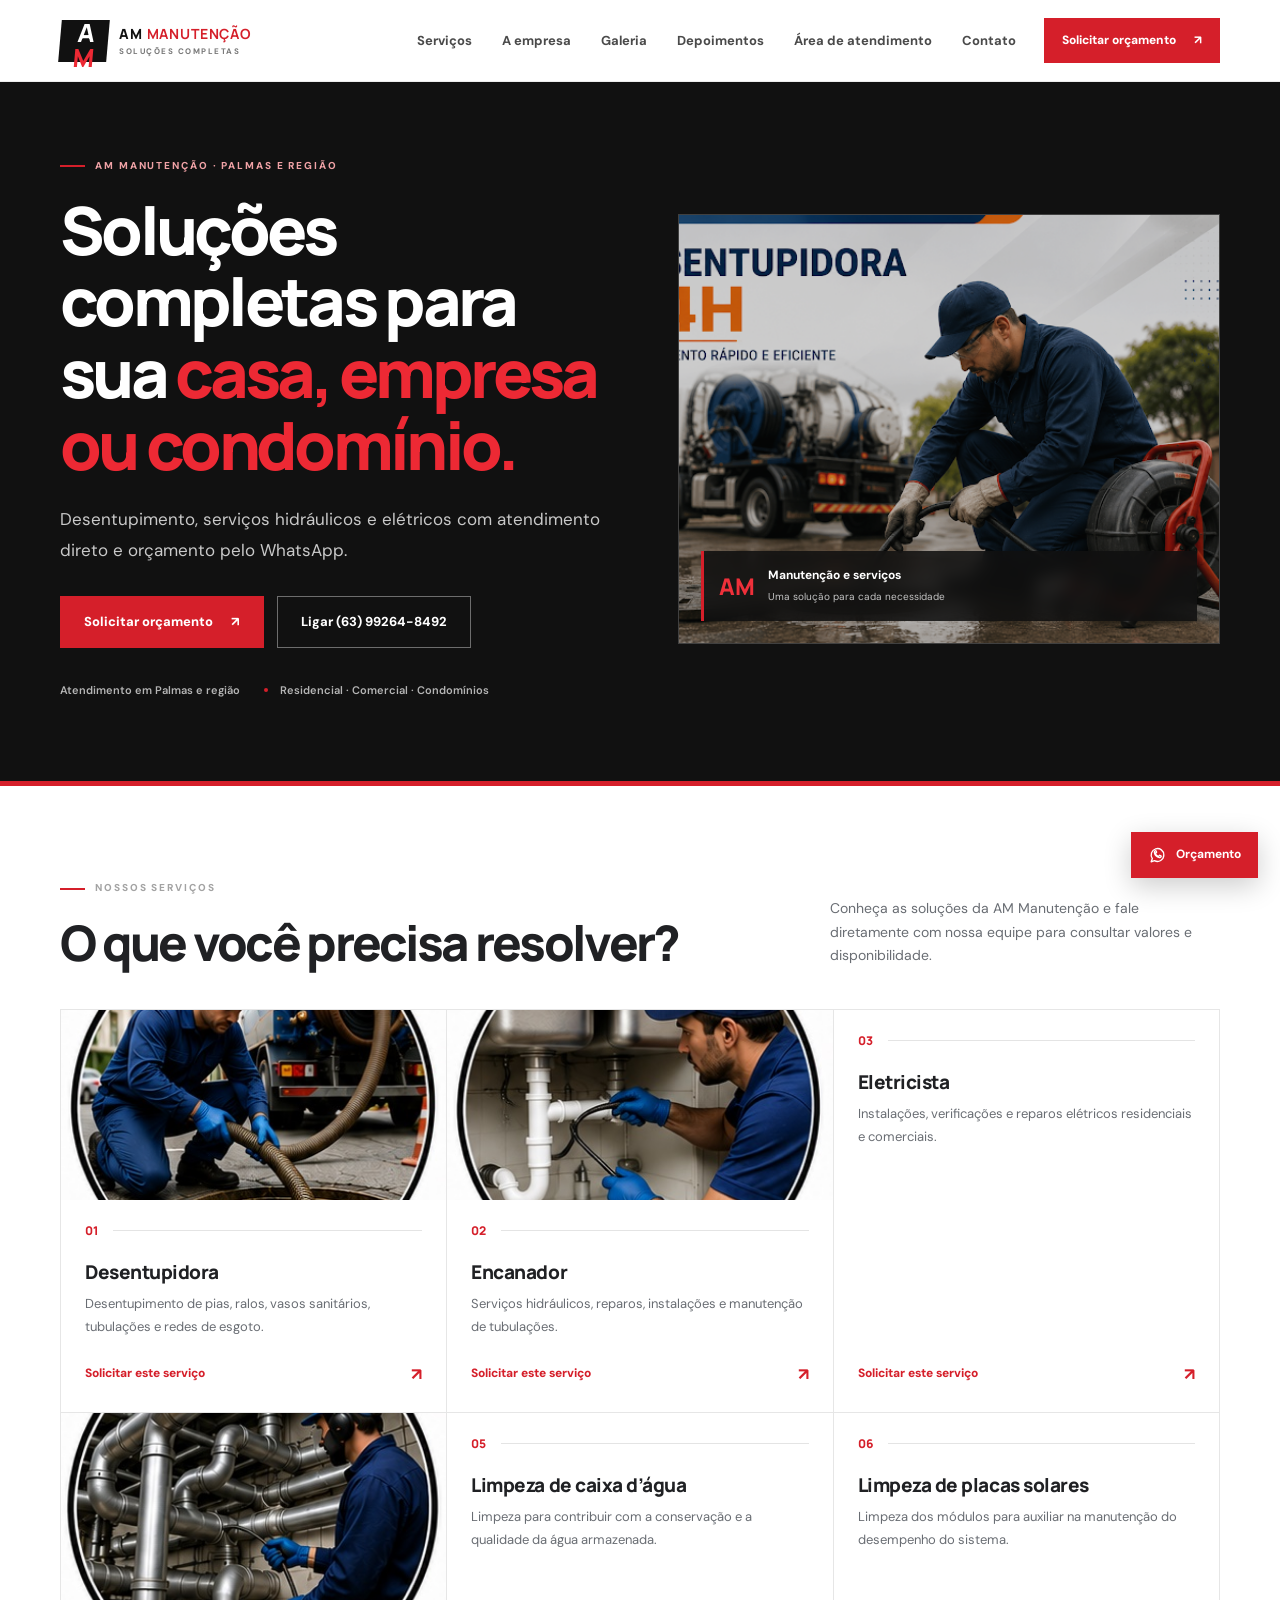
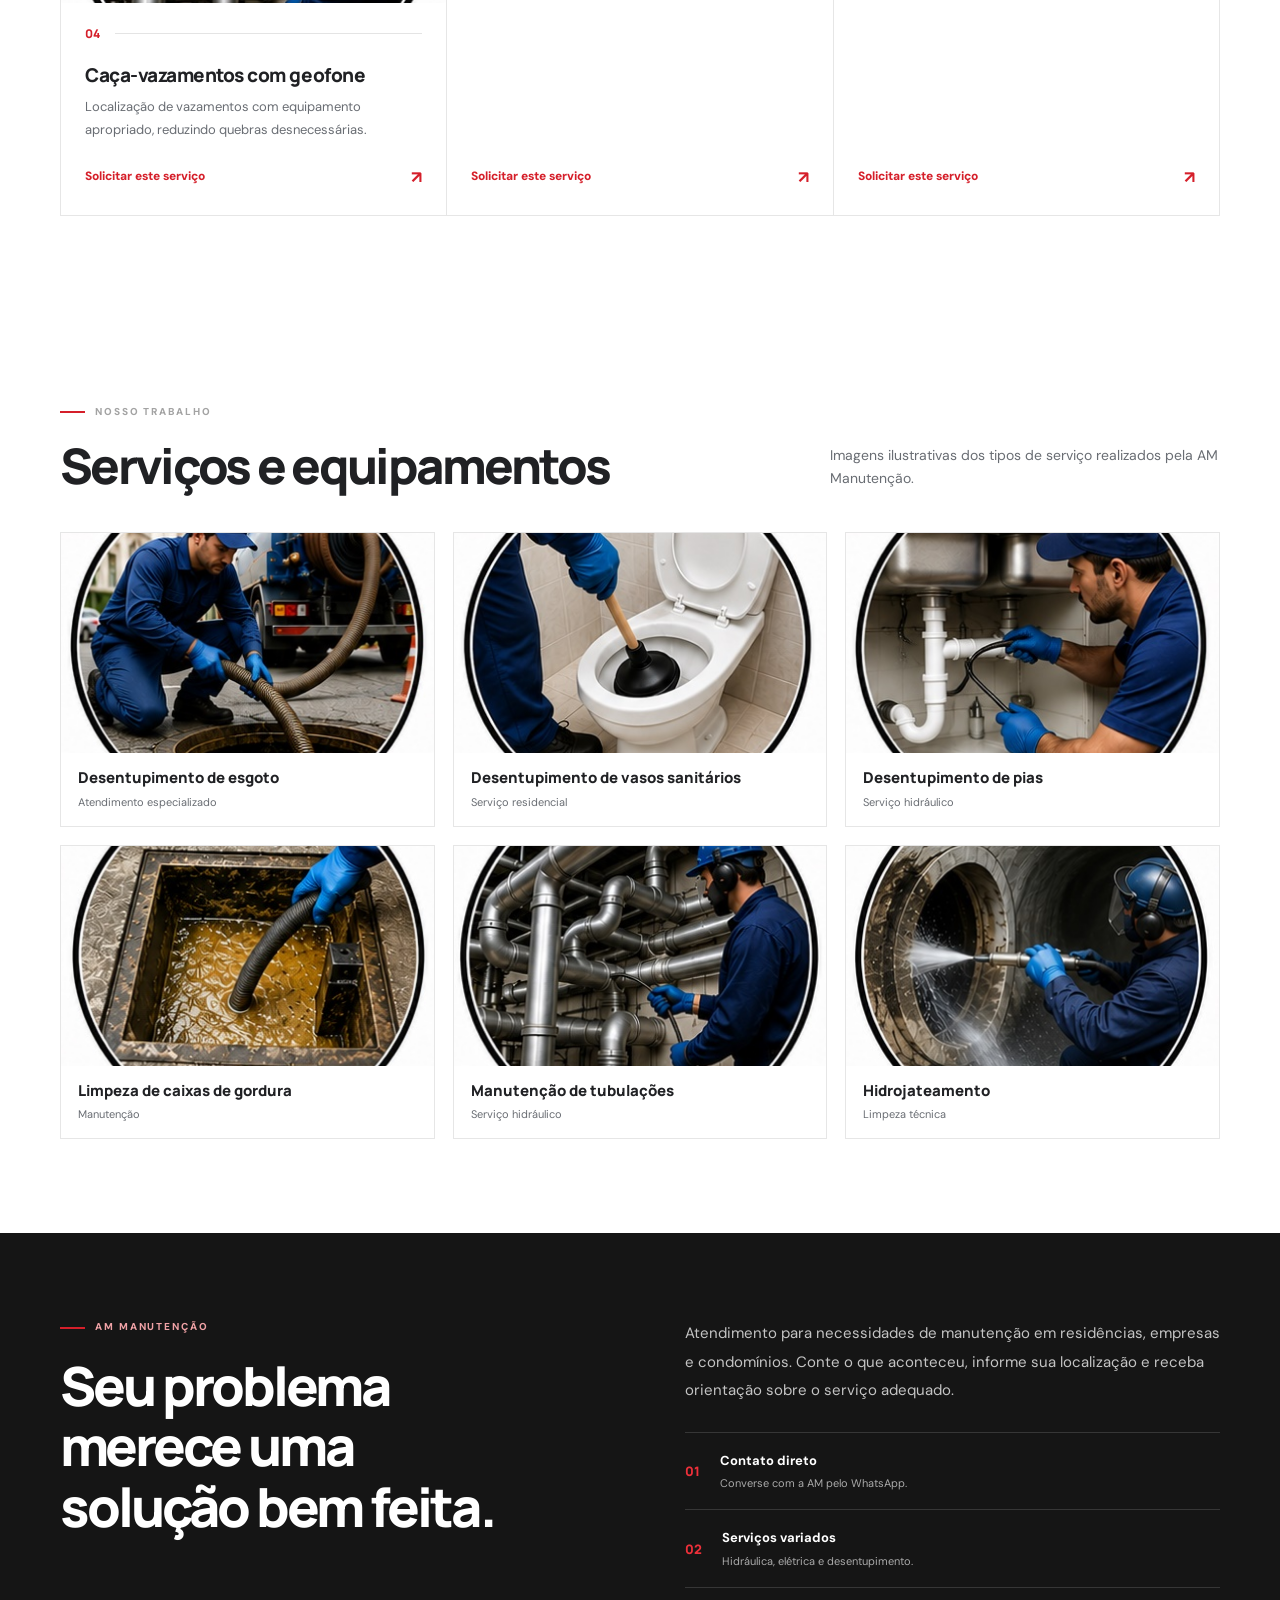
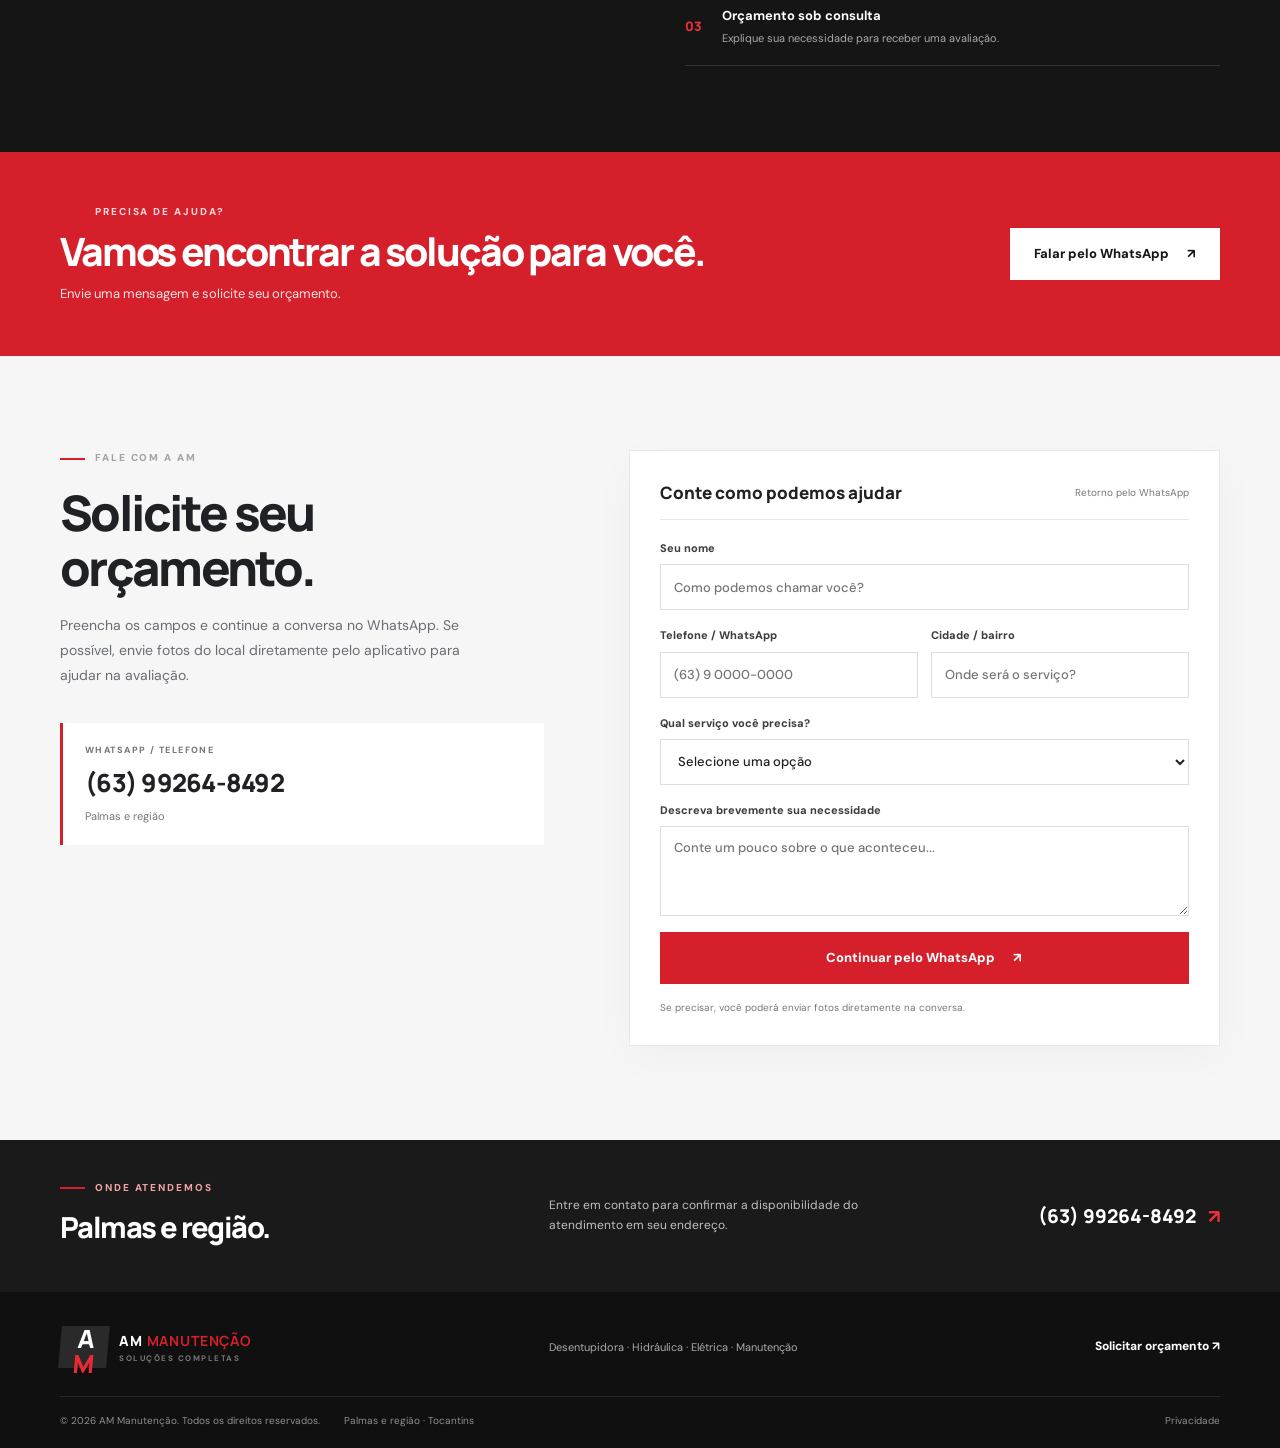
<file: index.html>
<!doctype html>
<html lang="pt-BR">
<head>
  <meta charset="utf-8">
  <meta name="viewport" content="width=device-width, initial-scale=1">
  <meta name="theme-color" content="#111111">
  <meta name="robots" content="index, follow">
  <meta name="description" content="Desentupidora, hidráulica e elétrica em Palmas e região. Solicite orçamento pelo WhatsApp para sua casa, empresa ou condomínio.">
  <link rel="canonical" href="https://am-desentupidora.vercel.app/">
  <meta property="og:locale" content="pt_BR">
  <meta property="og:site_name" content="AM Manutenção">
  <meta property="og:title" content="Desentupidora em Palmas | AM Manutenção">
  <meta property="og:description" content="Desentupimento, hidráulica e elétrica em Palmas e região. Atendimento para casas, empresas e condomínios.">
  <meta property="og:type" content="website">
  <meta property="og:url" content="https://am-desentupidora.vercel.app/">
  <meta property="og:image" content="https://am-desentupidora.vercel.app/assets/hero-atendimento.png">
  <meta property="og:image:alt" content="AM Manutenção realizando serviços em Palmas e região">
  <meta name="twitter:card" content="summary_large_image">
  <meta name="twitter:title" content="Desentupidora em Palmas | AM Manutenção">
  <meta name="twitter:description" content="Desentupimento, hidráulica e elétrica em Palmas e região. Fale com a AM Manutenção.">
  <meta name="twitter:image" content="https://am-desentupidora.vercel.app/assets/hero-atendimento.png">
  <title>Desentupidora em Palmas | AM Manutenção</title>
  <script type="application/ld+json">
  {
    "@context": "https://schema.org",
    "@type": "Organization",
    "@id": "https://am-desentupidora.vercel.app/#business",
    "name": "AM Manutenção",
    "url": "https://am-desentupidora.vercel.app/",
    "telephone": "+5563992648492",
    "image": "https://am-desentupidora.vercel.app/assets/hero-atendimento.png",
    "description": "Desentupidora, serviços hidráulicos e elétricos em Palmas e região.",
    "areaServed": {
      "@type": "City",
      "name": "Palmas",
      "containedInPlace": {
        "@type": "AdministrativeArea",
        "name": "Tocantins"
      }
    }
  }
  </script>
  <link rel="preconnect" href="https://fonts.googleapis.com">
  <link rel="preconnect" href="https://fonts.gstatic.com" crossorigin>
  <link href="https://fonts.googleapis.com/css2?family=DM+Sans:wght@400;500;600;700;800&family=Manrope:wght@500;600;700;800&display=swap" rel="stylesheet">
  <link rel="stylesheet" href="/style.css">
</head>
<body>
  <header class="site-header">
    <div class="container header-inner">
      <a class="brand" href="/" aria-label="AM Manutenção, página inicial">
        <span class="brand-mark">A<span>M</span></span>
        <span class="brand-name">AM <b>MANUTENÇÃO</b><small>SOLUÇÕES COMPLETAS</small></span>
      </a>
      <nav class="main-nav" aria-label="Navegação principal">
        <a href="#servicos">Serviços</a>
        <a href="#sobre">A empresa</a>
        <a href="#galeria">Galeria</a>
        <a href="#depoimentos">Depoimentos</a>
        <a href="#atendimento">Área de atendimento</a>
        <a href="#contato">Contato</a>
      </nav>
      <a class="header-cta whatsapp-link" href="#contato">Solicitar orçamento <span aria-hidden="true">↗</span></a>
    </div>
  </header>

  <main>
    <section class="hero">
      <div class="container hero-layout">
        <div class="hero-copy">
          <p class="eyebrow"><span></span> AM MANUTENÇÃO · PALMAS E REGIÃO</p>
          <h1>Soluções completas para sua <em>casa, empresa ou condomínio.</em></h1>
          <p class="hero-description">Desentupimento, serviços hidráulicos e elétricos com atendimento direto e orçamento pelo WhatsApp.</p>
          <div class="hero-actions">
            <a class="button button-red whatsapp-link" href="#contato">Solicitar orçamento <span aria-hidden="true">↗</span></a>
            <a class="button button-outline phone-link" href="tel:+5563992648492">Ligar (63) 99264-8492</a>
          </div>
          <div class="hero-meta">
            <span>Atendimento em Palmas e região</span>
            <span>Residencial · Comercial · Condomínios</span>
          </div>
        </div>
        <div class="hero-visual" role="img" aria-label="Profissional realizando serviço de manutenção e desentupimento">
          <img src="/assets/hero-atendimento.png" alt="" fetchpriority="high">
          <div class="visual-caption"><span>AM</span><div><strong>Manutenção e serviços</strong><small>Uma solução para cada necessidade</small></div></div>
        </div>
      </div>
      <div class="hero-bottom-line"></div>
    </section>

    <section class="service-section section" id="servicos">
      <div class="container">
        <div class="section-heading">
          <div><p class="eyebrow dark-eyebrow"><span></span> NOSSOS SERVIÇOS</p><h2>O que você precisa resolver?</h2></div>
          <p>Conheça as soluções da AM Manutenção e fale diretamente com nossa equipe para consultar valores e disponibilidade.</p>
        </div>
        <div class="service-grid" id="service-grid"></div>
      </div>
    </section>


    <section class="gallery-section section" id="galeria">
      <div class="container">
        <div class="section-heading">
          <div><p class="eyebrow dark-eyebrow"><span></span> NOSSO TRABALHO</p><h2>Serviços e equipamentos</h2></div>
          <p>Imagens ilustrativas dos tipos de serviço realizados pela AM Manutenção.</p>
        </div>
        <div class="photo-gallery" id="gallery-grid"></div>
      </div>
    </section>

    <section class="testimonials-section section" id="depoimentos" hidden>
      <div class="container">
        <div class="section-heading">
          <div><p class="eyebrow dark-eyebrow"><span></span> QUEM JÁ CONTRATOU</p><h2>Atendimento que gera confiança.</h2></div>
          <p>Experiências compartilhadas por clientes da AM Manutenção.</p>
        </div>
        <div class="testimonials-grid" id="testimonials-grid"></div>
      </div>
    </section>

    <section class="about-section section" id="sobre">
      <div class="container about-layout">
        <div class="about-title">
          <p class="eyebrow"><span></span> AM MANUTENÇÃO</p>
          <h2>Seu problema merece uma solução bem feita.</h2>
        </div>
        <div class="about-content">
          <p>Atendimento para necessidades de manutenção em residências, empresas e condomínios. Conte o que aconteceu, informe sua localização e receba orientação sobre o serviço adequado.</p>
          <div class="about-points">
            <div><b>01</b><span><strong>Contato direto</strong><small>Converse com a AM pelo WhatsApp.</small></span></div>
            <div><b>02</b><span><strong>Serviços variados</strong><small>Hidráulica, elétrica e desentupimento.</small></span></div>
            <div><b>03</b><span><strong>Orçamento sob consulta</strong><small>Explique sua necessidade para receber uma avaliação.</small></span></div>
          </div>
        </div>
      </div>
    </section>

    <section class="service-band">
      <div class="container band-inner">
        <div><p class="eyebrow"><span></span> PRECISA DE AJUDA?</p><h2>Vamos encontrar a solução para você.</h2><p>Envie uma mensagem e solicite seu orçamento.</p></div>
        <a class="button button-light whatsapp-link" href="#contato">Falar pelo WhatsApp <span aria-hidden="true">↗</span></a>
      </div>
    </section>

    <section class="contact-section section" id="contato">
      <div class="container contact-layout">
        <div class="contact-copy">
          <p class="eyebrow dark-eyebrow"><span></span> FALE COM A AM</p>
          <h2>Solicite seu orçamento.</h2>
          <p>Preencha os campos e continue a conversa no WhatsApp. Se possível, envie fotos do local diretamente pelo aplicativo para ajudar na avaliação.</p>
          <div class="contact-highlight">
            <small>WHATSAPP / TELEFONE</small>
            <a href="tel:+5563992648492">(63) 99264-8492</a>
            <span>Palmas e região</span>
          </div>
        </div>
        <form class="quote-form" id="quote-form">
          <div class="form-heading"><strong>Conte como podemos ajudar</strong><span>Retorno pelo WhatsApp</span></div>
          <label>Seu nome<input name="name" type="text" autocomplete="name" placeholder="Como podemos chamar você?" maxlength="100" required></label>
          <div class="form-row">
            <label>Telefone / WhatsApp<input name="phone" type="tel" autocomplete="tel" placeholder="(63) 9 0000-0000" maxlength="25" required></label>
            <label>Cidade / bairro<input name="location" type="text" autocomplete="address-level2" placeholder="Onde será o serviço?" maxlength="100" required></label>
          </div>
          <label>Qual serviço você precisa?
            <select name="service" id="service-select" required><option value="">Selecione uma opção</option></select>
          </label>
          <label>Descreva brevemente sua necessidade<textarea name="description" rows="3" maxlength="1000" placeholder="Conte um pouco sobre o que aconteceu..."></textarea></label>
          <button class="button button-red submit-button" type="submit">Continuar pelo WhatsApp <span aria-hidden="true">↗</span></button>
          <p class="form-note" id="form-status" role="status" aria-live="polite">Se precisar, você poderá enviar fotos diretamente na conversa.</p>
        </form>
      </div>
    </section>

    <section class="service-area" id="atendimento">
      <div class="container area-inner">
        <div><p class="eyebrow"><span></span> ONDE ATENDEMOS</p><h2>Palmas e região.</h2></div>
        <p>Entre em contato para confirmar a disponibilidade do atendimento em seu endereço.</p>
        <a class="area-phone" href="tel:+5563992648492">(63) 99264-8492 <span>↗</span></a>
      </div>
    </section>
  </main>

  <footer class="site-footer">
    <div class="container footer-main">
      <a class="brand footer-brand" href="/"><span class="brand-mark">A<span>M</span></span><span class="brand-name">AM <b>MANUTENÇÃO</b><small>SOLUÇÕES COMPLETAS</small></span></a>
      <p>Desentupidora · Hidráulica · Elétrica · Manutenção</p>
      <a class="footer-contact whatsapp-link" href="#contato">Solicitar orçamento ↗</a>
    </div>
    <div class="container footer-bottom"><span>© <span id="year"></span> AM Manutenção. Todos os direitos reservados.</span><span>Palmas e região · Tocantins</span><a href="/privacidade.html">Privacidade</a></div>
  </footer>

  <a class="floating-contact whatsapp-link" href="#contato" aria-label="Solicitar orçamento pelo WhatsApp"><span aria-hidden="true"><svg viewBox="0 0 24 24" focusable="false"><path d="M20 11.5a8 8 0 0 1-11.8 7L4 20l1.5-4.1A8 8 0 1 1 20 11.5Z"/><path d="M9 8.5c.2 1.7 1.6 3.4 3.2 4.3.5.3 1.1.4 1.5-.1l.6-.8c.2-.2.5-.3.8-.1l1.3.6c.3.1.4.4.3.7-.3 1.1-1.2 1.7-2.2 1.5-3.4-.6-5.9-3.1-6.5-6.5-.2-1 .4-1.9 1.5-2.2.3-.1.6 0 .7.3l.6 1.3c.1.3.1.6-.1.8l-.8.6c-.5.4-.4 1 .1 1.6Z"/></svg></span><b>Orçamento</b></a>
  <script src="/site.js"></script>
</body>
</html>
</file>
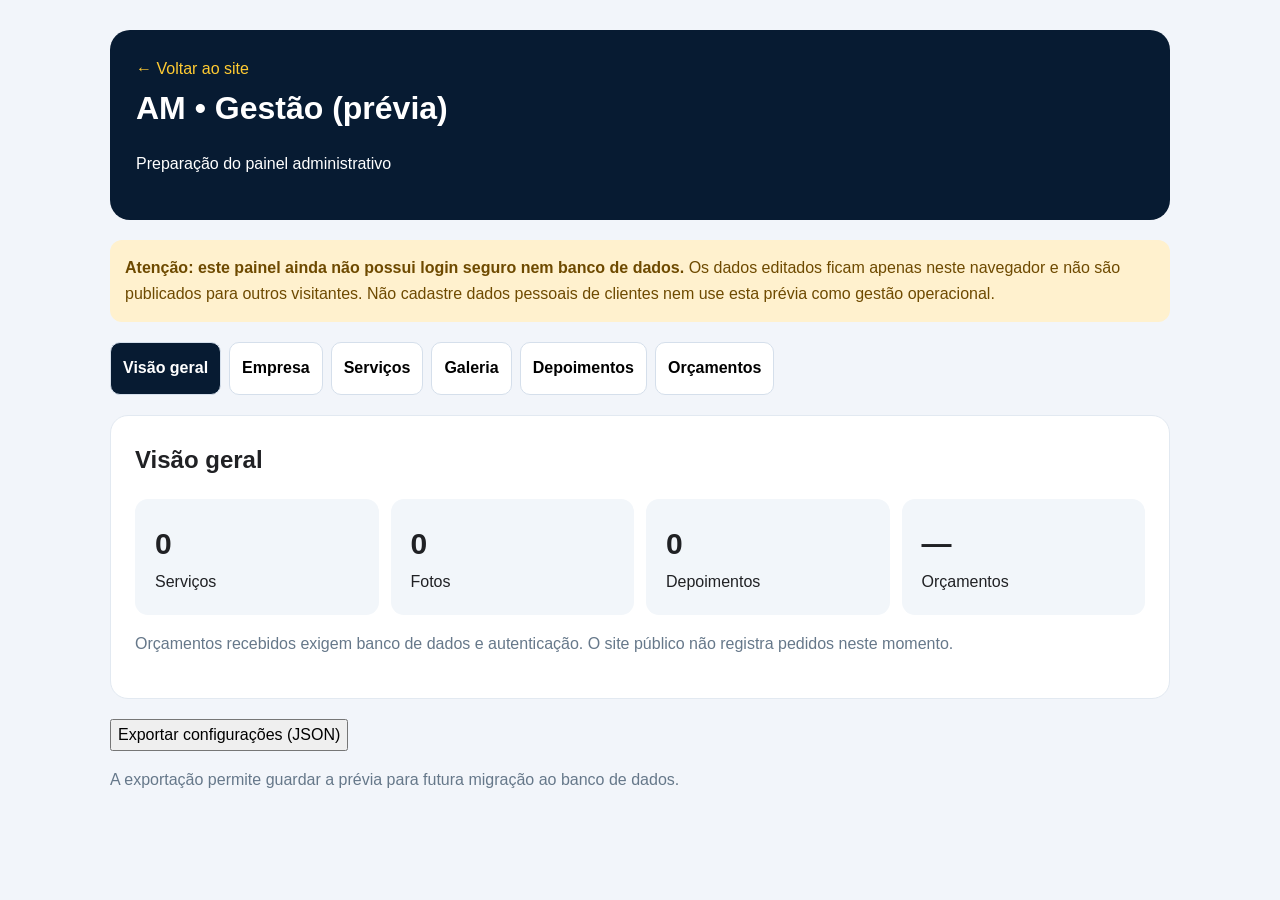
<file: admin/index.html>
<!doctype html><html lang="pt-BR"><head><meta charset="utf-8"><meta name="viewport" content="width=device-width,initial-scale=1"><meta name="robots" content="noindex,nofollow"><title>Prévia de gestão | AM Desentupidora</title><link rel="stylesheet" href="/style.css"><style>body{background:#f2f5fa}.admin{max-width:1100px;margin:30px auto;padding:0 20px}.adminhead{background:#071b32;color:#fff;border-radius:20px;padding:26px}.adminhead h1{margin:0}.warning{background:#fff1ce;color:#6e4a00;border-radius:12px;padding:15px;margin:20px 0}.tabs{display:flex;gap:8px;flex-wrap:wrap;margin:20px 0}.tabs button{border:1px solid #d5dfeb;background:#fff;padding:12px;border-radius:10px;font-weight:750}.tabs button.active{background:#071b32;color:white}.panel{background:white;border:1px solid #e2e9f1;border-radius:18px;padding:24px;margin-bottom:20px}.panel h2{margin-top:0}.edit-grid{display:grid;grid-template-columns:1fr 1fr;gap:15px}.edit-grid label,.field{display:grid;gap:5px;font-weight:700;font-size:13px}.item{display:flex;gap:10px;justify-content:space-between;align-items:center;border:1px solid #e4eaf1;padding:12px;border-radius:12px;margin:10px 0}.item p{margin:0;color:#64748b;font-size:13px}.item button,.mini{border:1px solid #cbd5df;background:#fff;border-radius:8px;padding:8px}.item-actions{display:flex;gap:5px;flex-wrap:wrap}.muted{color:#66788a}.stats-admin{display:grid;grid-template-columns:repeat(4,1fr);gap:12px}.stats-admin div{background:#f2f6fa;border-radius:13px;padding:20px}.stats-admin strong{display:block;font-size:30px}@media(max-width:700px){.edit-grid,.stats-admin{grid-template-columns:1fr 1fr}.item{display:block}.item-actions{margin-top:10px}}</style></head><body><div class="admin"><div class="adminhead"><a href="/" style="color:#ffcb32">← Voltar ao site</a><h1>AM • Gestão (prévia)</h1><p>Preparação do painel administrativo</p></div><div class="warning"><strong>Atenção: este painel ainda não possui login seguro nem banco de dados.</strong> Os dados editados ficam apenas neste navegador e não são publicados para outros visitantes. Não cadastre dados pessoais de clientes nem use esta prévia como gestão operacional.</div><div class="tabs"><button class="active" data-tab="dashboard">Visão geral</button><button data-tab="empresa">Empresa</button><button data-tab="servicos">Serviços</button><button data-tab="fotos">Galeria</button><button data-tab="depoimentos">Depoimentos</button><button data-tab="pedidos">Orçamentos</button></div><div id="panel" class="panel"></div><button id="export" class="btn">Exportar configurações (JSON)</button><p class="muted">A exportação permite guardar a prévia para futura migração ao banco de dados.</p></div><script src="/admin/admin.js"></script></body></html>
</file>
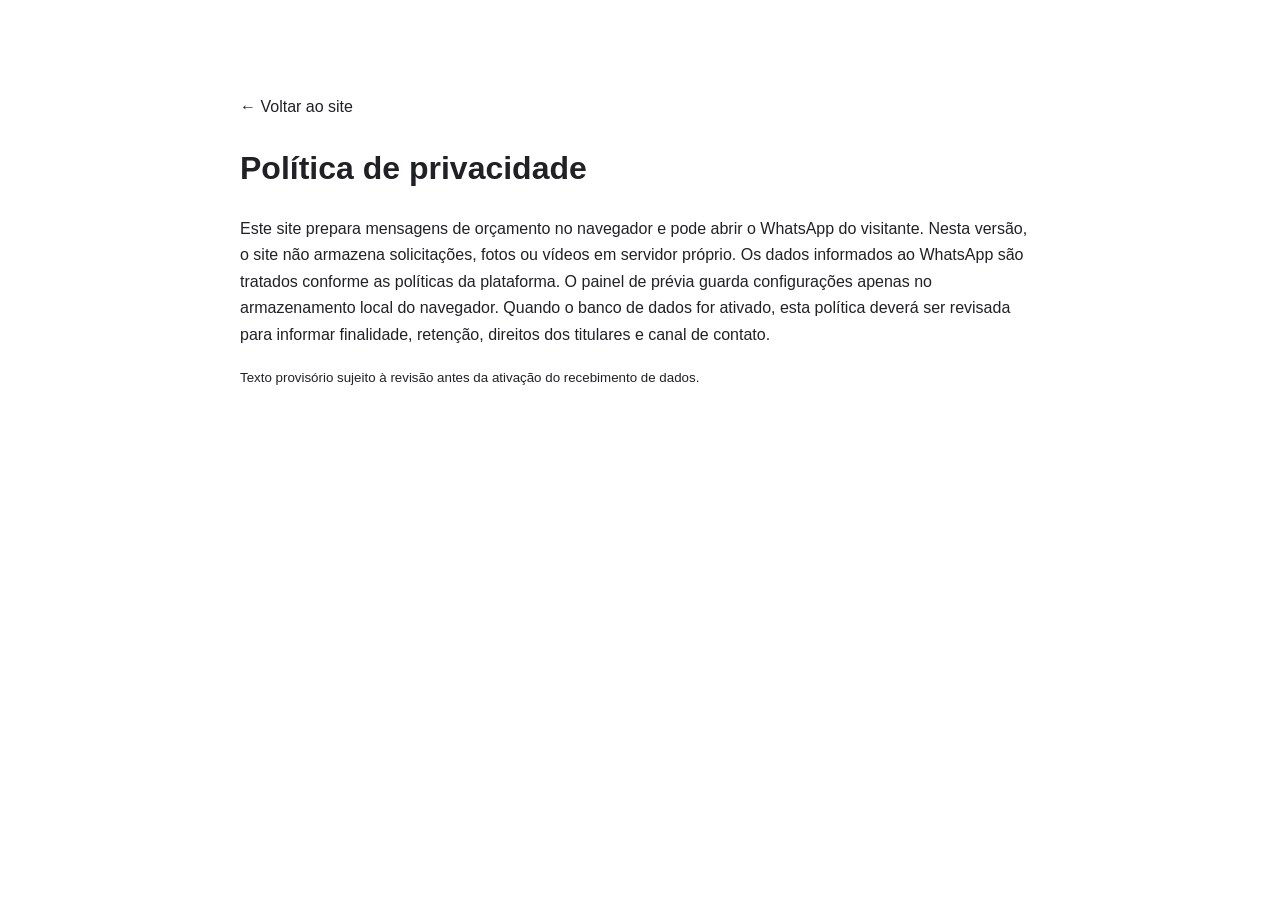
<file: privacidade.html>
<!doctype html><html lang="pt-BR"><head><meta charset="utf-8"><meta name="viewport" content="width=device-width,initial-scale=1"><title>Política de privacidade | AM Desentupidora</title><link rel="stylesheet" href="/style.css"></head><body><main class="container section" style="max-width:800px"><a href="/">← Voltar ao site</a><h1>Política de privacidade</h1><p>Este site prepara mensagens de orçamento no navegador e pode abrir o WhatsApp do visitante. Nesta versão, o site não armazena solicitações, fotos ou vídeos em servidor próprio. Os dados informados ao WhatsApp são tratados conforme as políticas da plataforma. O painel de prévia guarda configurações apenas no armazenamento local do navegador. Quando o banco de dados for ativado, esta política deverá ser revisada para informar finalidade, retenção, direitos dos titulares e canal de contato.</p><p><small>Texto provisório sujeito à revisão antes da ativação do recebimento de dados.</small></p></main></body></html>
</file>
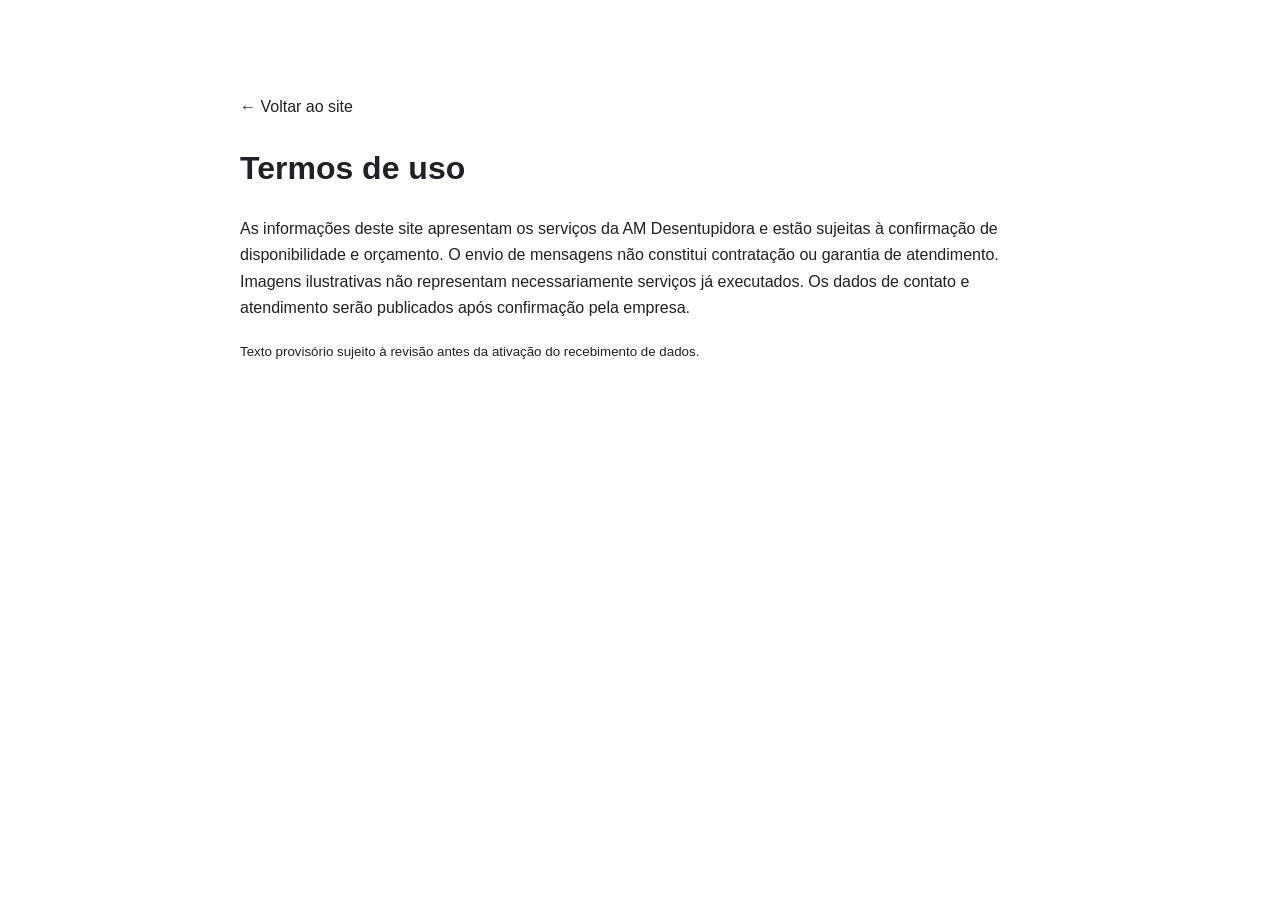
<file: termos.html>
<!doctype html><html lang="pt-BR"><head><meta charset="utf-8"><meta name="viewport" content="width=device-width,initial-scale=1"><title>Termos de uso | AM Desentupidora</title><link rel="stylesheet" href="/style.css"></head><body><main class="container section" style="max-width:800px"><a href="/">← Voltar ao site</a><h1>Termos de uso</h1><p>As informações deste site apresentam os serviços da AM Desentupidora e estão sujeitas à confirmação de disponibilidade e orçamento. O envio de mensagens não constitui contratação ou garantia de atendimento. Imagens ilustrativas não representam necessariamente serviços já executados. Os dados de contato e atendimento serão publicados após confirmação pela empresa.</p><p><small>Texto provisório sujeito à revisão antes da ativação do recebimento de dados.</small></p></main></body></html>
</file>
<file: style.css>
:root{--black:#111;--black-2:#191919;--red:#d51f2a;--red-dark:#b71923;--ink:#202124;--muted:#696d73;--line:#e6e6e6;--paper:#fff;--soft:#f6f6f6;--font:'DM Sans',Arial,sans-serif;--display:'Manrope','DM Sans',Arial,sans-serif}
*{box-sizing:border-box}
html{scroll-behavior:smooth;scroll-padding-top:90px}
body{margin:0;background:var(--paper);color:var(--ink);font:16px/1.65 var(--font);-webkit-font-smoothing:antialiased}
a{color:inherit;text-decoration:none}
button,input,textarea,select{font:inherit}
button,a{-webkit-tap-highlight-color:transparent}
.container{width:min(1160px,calc(100% - 48px));margin-inline:auto}
.site-header{height:82px;background:#fff;border-bottom:1px solid #ededed;position:sticky;top:0;z-index:50}
.header-inner{height:100%;display:flex;align-items:center;justify-content:space-between;gap:28px}
.brand{display:flex;align-items:center;gap:11px;flex-shrink:0}
.brand-mark{width:48px;height:42px;background:var(--black);color:#fff;display:grid;place-items:center;font:800 25px/1 var(--display);letter-spacing:-3px;transform:skew(-5deg)}
.brand-mark span{color:#ed2934}
.brand-name{font:800 14px/1.1 var(--display);letter-spacing:.06em;color:var(--black)}
.brand-name b{color:var(--red)}
.brand-name small{display:block;margin-top:6px;font:700 8px/1 var(--font);letter-spacing:.19em;color:#777}
.main-nav{display:flex;align-items:center;gap:30px;margin-left:auto}
.main-nav a{font-size:13px;font-weight:700;color:#4a4a4a;transition:color .2s}
.main-nav a:hover{color:var(--red)}
.header-cta,.button{display:inline-flex;align-items:center;justify-content:center;gap:18px;font-weight:800;transition:transform .2s,background .2s}
.header-cta{background:var(--red);color:white;padding:13px 18px;font-size:12px}
.header-cta:hover,.button-red:hover{background:var(--red-dark);transform:translateY(-2px)}
.hero{position:relative;overflow:hidden;background:#111;color:#fff}
.hero-layout{min-height:590px;display:grid;grid-template-columns:1.02fr .98fr;align-items:center;gap:54px;padding-top:66px;padding-bottom:72px}
.hero-copy{position:relative;z-index:2;padding:10px 0}
.eyebrow{display:flex;align-items:center;gap:10px;margin:0 0 19px;color:#f0a2a6;font-size:10px;font-weight:800;letter-spacing:.19em;text-transform:uppercase}
.eyebrow>span{width:25px;height:2px;background:var(--red);display:inline-block}
.hero h1,.section-heading h2,.about-title h2,.band-inner h2,.contact-copy h2,.area-inner h2{font-family:var(--display);font-weight:800;letter-spacing:-.055em}
.hero h1{font-size:clamp(43px,5.2vw,68px);line-height:1.08;margin:0;max-width:690px}
.hero h1 em{font-style:normal;color:#ed2934}
.hero-description{max-width:540px;color:#c9c9c9;font-size:17px;line-height:1.8;margin:23px 0 0}
.hero-actions{display:flex;align-items:center;flex-wrap:wrap;gap:13px;margin-top:31px}
.button{min-height:52px;padding:0 23px;font-size:13px;border:1px solid transparent}
.button-red{background:var(--red);color:#fff}
.button-outline{border-color:#6d6d6d;color:#fff}
.button-outline:hover{border-color:#fff;background:#ffffff0d}
.hero-meta{display:flex;flex-wrap:wrap;gap:10px 24px;margin-top:33px;color:#b5b5b5;font-size:11px;font-weight:600}
.hero-meta span+span:before{content:"";display:inline-block;width:4px;height:4px;border-radius:50%;background:var(--red);margin:0 12px 2px 0}
.hero-visual{height:430px;position:relative;overflow:hidden;background:#252525;border:1px solid #ffffff20}
.hero-visual:after{content:"";position:absolute;inset:0;background:#1113;pointer-events:none}
.hero-visual img{width:100%;height:100%;display:block;object-fit:cover;object-position:78% center}
.visual-caption{position:absolute;z-index:2;bottom:22px;left:22px;right:22px;display:flex;align-items:center;gap:13px;padding:15px;background:#111d;border-left:3px solid var(--red);backdrop-filter:blur(8px)}
.visual-caption>span{font:800 23px var(--display);color:#ef303a}
.visual-caption strong,.visual-caption small{display:block}
.visual-caption strong{font-size:12px}
.visual-caption small{margin-top:3px;color:#c4c4c4;font-size:10px}
.hero-bottom-line{height:5px;background:var(--red)}
.section{padding:94px 0}
.section-heading{display:flex;align-items:end;justify-content:space-between;gap:50px;margin-bottom:38px}
.dark-eyebrow{color:#a3a3a3}
.section-heading h2,.contact-copy h2{font-size:clamp(34px,4vw,49px);line-height:1.12;margin:0}
.section-heading>p{max-width:390px;margin:0 0 4px;color:var(--muted);font-size:14px}
.service-grid{display:grid;grid-template-columns:repeat(3,1fr);border-top:1px solid var(--line);border-left:1px solid var(--line)}
.service-card{min-height:230px;padding:25px 27px 24px;border-right:1px solid var(--line);border-bottom:1px solid var(--line);display:flex;flex-direction:column;background:#fff;transition:background .2s,box-shadow .2s}
.service-card:hover{background:#fafafa;box-shadow:inset 0 3px 0 var(--red)}
.service-card-top{display:flex;align-items:center;gap:15px;margin-bottom:22px}
.service-number{font:800 12px var(--display);color:var(--red)}
.service-rule{height:1px;background:#e4e4e4;flex:1}
.service-card h3{margin:0 0 9px;font:800 19px/1.25 var(--display);letter-spacing:-.025em}
.service-card p{margin:0 0 22px;color:var(--muted);font-size:13px;line-height:1.7}
.service-link{margin-top:auto;display:flex;align-items:center;justify-content:space-between;color:var(--red);font-size:12px;font-weight:800}
.service-link span{font-size:17px;transition:transform .2s}
.service-link:hover span{transform:translate(3px,-3px)}
.about-section{background:#151515;color:#fff;padding:86px 0}
.about-layout{display:grid;grid-template-columns:1fr 1fr;gap:90px}
.about-title h2{font-size:clamp(37px,4.4vw,54px);line-height:1.12;margin:0;max-width:470px}
.about-content>p{margin:0 0 27px;color:#c4c4c4;font-size:15px;line-height:1.9}
.about-points{border-top:1px solid #ffffff24}
.about-points>div{display:flex;gap:20px;align-items:center;padding:17px 0;border-bottom:1px solid #ffffff24}
.about-points>div>b{font:800 13px var(--display);color:#ed303a}
.about-points strong,.about-points small{display:block}
.about-points strong{font-size:13px}
.about-points small{margin-top:3px;color:#aaa;font-size:11px}
.service-band{background:var(--red);color:#fff;padding:52px 0}
.band-inner{display:flex;align-items:center;justify-content:space-between;gap:35px}
.band-inner .eyebrow{color:#ffd9db;margin-bottom:9px}
.band-inner h2{font-size:clamp(27px,3.4vw,39px);line-height:1.15;margin:0}
.band-inner>div>p:last-child{margin:9px 0 0;color:#ffe4e5;font-size:13px}
.button-light{background:#fff;color:#171717;white-space:nowrap}
.button-light:hover{background:#f2f2f2;transform:translateY(-2px)}
.contact-section{background:#f6f6f6}
.contact-layout{display:grid;grid-template-columns:.9fr 1.1fr;gap:85px;align-items:start}
.contact-copy h2{margin:0 0 17px}
.contact-copy>p:not(.eyebrow){color:var(--muted);font-size:14px;line-height:1.8;max-width:420px}
.contact-highlight{margin-top:35px;padding:20px 22px;background:#fff;border-left:3px solid var(--red);display:flex;flex-direction:column;align-items:flex-start}
.contact-highlight small{font-size:9px;letter-spacing:.16em;font-weight:800;color:#777}
.contact-highlight>a{margin:7px 0;font:800 25px var(--display);letter-spacing:-.03em}
.contact-highlight>span{font-size:11px;color:#777}
.quote-form{padding:30px;background:#fff;border:1px solid #e9e9e9;box-shadow:0 12px 40px #00000008;display:grid;gap:16px}
.form-heading{display:flex;justify-content:space-between;align-items:center;gap:12px;padding-bottom:15px;border-bottom:1px solid var(--line);margin-bottom:3px}
.form-heading strong{font:800 17px var(--display)}
.form-heading span{font-size:10px;color:#777}
.quote-form label{display:grid;gap:7px;font-size:11px;font-weight:800;color:#3e3e3e}
.quote-form input,.quote-form select,.quote-form textarea{width:100%;min-height:46px;padding:12px 13px;border:1px solid #dedede;border-radius:0;background:#fff;color:#222;font:500 13px var(--font);outline:none}
.quote-form textarea{resize:vertical;min-height:90px}
.quote-form input:focus,.quote-form select:focus,.quote-form textarea:focus{border-color:var(--red);box-shadow:0 0 0 2px #d51f2a15}
.form-row{display:grid;grid-template-columns:1fr 1fr;gap:13px}
.submit-button{width:100%;border:0;cursor:pointer}
.form-note{margin:0;color:#777;font-size:10px;line-height:1.5}
.service-area{background:#1a1a1a;color:#fff;padding:40px 0}
.area-inner{display:grid;grid-template-columns:1fr 1fr auto;align-items:center;gap:35px}
.area-inner .eyebrow{margin-bottom:8px}
.area-inner h2{font-size:29px;margin:0}
.area-inner>p{max-width:360px;margin:0;color:#c0c0c0;font-size:12px}
.area-phone{font:800 19px var(--display);white-space:nowrap}
.area-phone span{color:#ed303a;margin-left:8px}
.site-footer{background:#101010;color:#fff;padding:34px 0 18px}
.footer-main{display:flex;align-items:center;justify-content:space-between;gap:24px;padding-bottom:28px}
.footer-brand .brand-mark{background:#2a2a2a}
.footer-brand .brand-name{color:#fff}
.footer-main>p{color:#aaa;font-size:11px}
.footer-contact{color:#fff;font-size:12px;font-weight:800}
.footer-bottom{border-top:1px solid #ffffff1a;padding-top:16px;display:flex;align-items:center;gap:24px;color:#8f8f8f;font-size:10px}
.footer-bottom a{margin-left:auto}
.floating-contact{position:fixed;right:22px;bottom:22px;z-index:60;display:flex;align-items:center;gap:9px;padding:13px 17px;background:var(--red);color:#fff;box-shadow:0 8px 28px #0003;font-size:12px;font-weight:800;transition:transform .2s}
.floating-contact:hover{transform:translateY(-3px)}
.floating-contact span{display:grid;place-items:center}
.floating-contact svg{width:19px;height:19px;fill:none;stroke:currentColor;stroke-width:1.7;stroke-linecap:round;stroke-linejoin:round}
.testimonials-section[hidden]{display:none}
.testimonials-grid{display:grid;grid-template-columns:repeat(3,minmax(0,1fr));gap:18px}
.testimonial-card{min-height:225px;padding:24px;border:1px solid var(--line);background:#fff}
.testimonial-card:nth-child(2){border-color:#f0b2b6}
.testimonial-stars{color:var(--red);font-size:14px;letter-spacing:3px}
.testimonial-card blockquote{margin:20px 0 24px;font-size:15px;line-height:1.65}
.testimonial-card p{display:grid;gap:3px;margin:0}
.testimonial-card small{color:var(--muted);font-size:11px}
@media(max-width:980px){.main-nav{gap:16px}.main-nav a{font-size:12px}.hero-layout{gap:30px}.hero-visual{height:380px}.contact-layout{gap:45px}.about-layout{gap:50px}}
@media(max-width:760px){.container{width:min(100% - 36px,1160px)}.site-header{height:72px}.header-inner{gap:12px}.main-nav{display:none}.header-cta{margin-left:auto;padding:12px 13px;font-size:10px}.brand-mark{width:41px;height:38px;font-size:22px}.brand-name{font-size:12px}.brand-name small{font-size:7px}.hero-layout{grid-template-columns:1fr;gap:32px;padding-top:57px;padding-bottom:48px}.hero h1{font-size:clamp(42px,9vw,61px)}.hero-description{font-size:15px}.hero-visual{height:340px}.section{padding:68px 0}.section-heading{display:block}.section-heading>p{margin-top:15px}.service-grid{grid-template-columns:repeat(2,1fr)}.service-card{min-height:220px;padding:21px}.about-layout,.contact-layout{grid-template-columns:1fr;gap:35px}.about-section{padding:66px 0}.band-inner{align-items:flex-start;flex-direction:column}.contact-layout{gap:28px}.area-inner{grid-template-columns:1fr 1fr;gap:18px}.area-inner>p{grid-column:1/-1;grid-row:2}.area-phone{justify-self:end}.footer-main{flex-wrap:wrap}.footer-main>p{order:3;width:100%;margin:0}.footer-bottom{flex-wrap:wrap;gap:10px 18px}.footer-bottom a{margin-left:0}.testimonials-grid{grid-template-columns:1fr}}
@media(max-width:520px){.container{width:calc(100% - 32px)}.header-cta{font-size:0;gap:0;width:42px;height:42px;padding:0}.header-cta span{font-size:20px}.hero-layout{padding-top:44px}.hero h1{font-size:42px}.hero-visual{height:270px}.hero-meta{display:grid;gap:8px}.hero-meta span+span:before{display:none}.hero-actions{display:grid;grid-template-columns:1fr}.button{width:100%}.section{padding:58px 0}.section-heading h2,.contact-copy h2{font-size:36px}.service-grid{grid-template-columns:1fr}.service-card{min-height:0;padding:22px}.service-card p{margin-bottom:18px}.about-title h2{font-size:39px}.band-inner h2{font-size:30px}.quote-form{padding:21px 17px}.form-row{grid-template-columns:1fr}.form-heading{align-items:flex-start;flex-direction:column;gap:4px}.area-inner{grid-template-columns:1fr}.area-phone{justify-self:start}.area-inner>p{grid-column:auto;grid-row:auto}.footer-main{align-items:flex-start;flex-direction:column}.footer-bottom{font-size:9px;padding-bottom:50px}.floating-contact{right:13px;bottom:13px;padding:12px 15px}}
@media(prefers-reduced-motion:reduce){html{scroll-behavior:auto}*,*:before,*:after{transition:none!important}}

/* Fotografias de serviços restauradas; seção de veículos ilustrados permanece removida. */
.service-card{padding:0;overflow:hidden}
.service-image{display:block;width:100%;height:190px;object-fit:cover;background:#f1f1f1}
.service-card-content{padding:22px 24px 24px;display:flex;flex-direction:column;flex:1}
.service-card h3{margin-top:0}
.photo-gallery{display:grid;grid-template-columns:repeat(3,minmax(0,1fr));gap:18px}
.gallery-photo{background:#fff;border:1px solid var(--line);overflow:hidden}
.gallery-photo img{display:block;width:100%;height:220px;object-fit:cover}
.gallery-photo div{padding:15px 17px}
.gallery-photo h3{font:800 15px/1.3 var(--display);margin:0}
.gallery-photo p{font-size:11px;color:var(--muted);margin:5px 0 0}
@media(max-width:760px){.photo-gallery{grid-template-columns:repeat(2,minmax(0,1fr))}.service-image{height:170px}}
@media(max-width:520px){.photo-gallery{grid-template-columns:1fr}.gallery-photo img{height:220px}}
</file>
